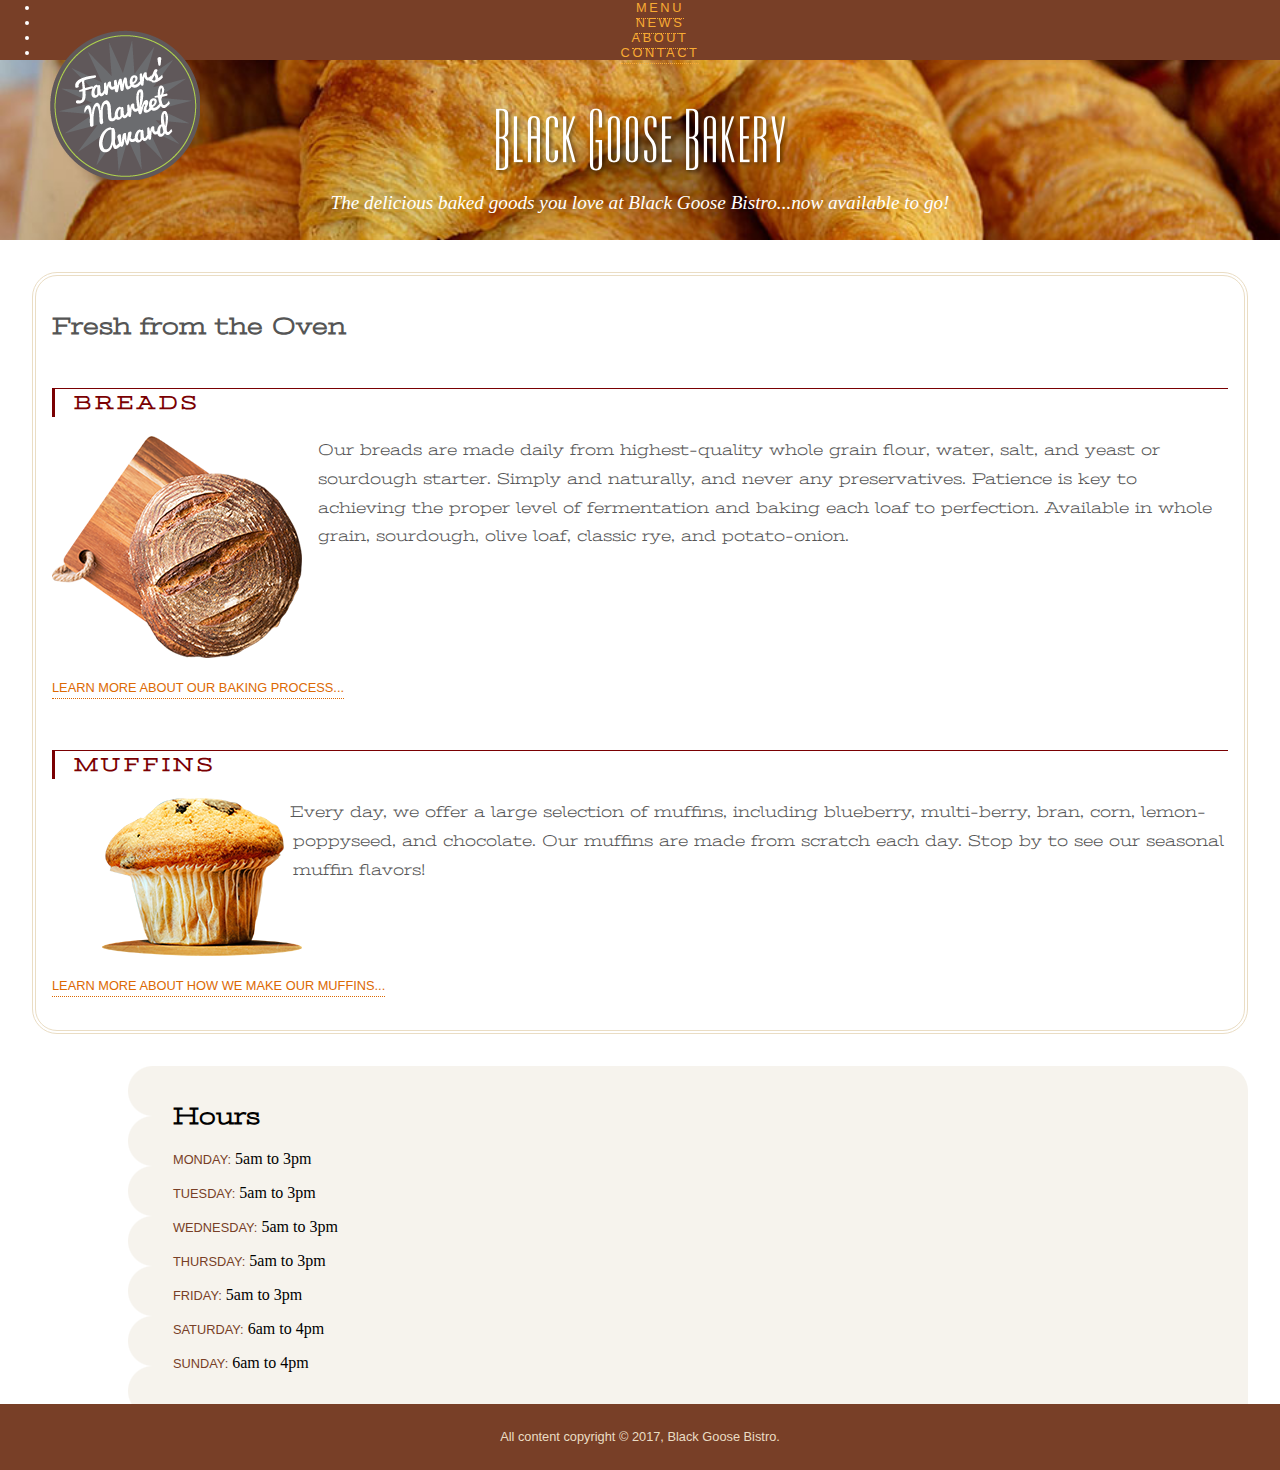
<file: ch15/bakery.html>
<!doctype html>
<html>
<head>
<meta charset="UTF-8">
<title>Black Goose Bakery</title>
<meta name="viewport" content="width=device-width, initial-scale=1">
<link href="https://fonts.googleapis.com/css?family=Stint+Ultra+Expanded" rel="stylesheet">
<style>
@import url(bakery-styles.css);
</style>
</head>

<body>

<header>
  <nav>
    <ul>
      <li><a href="">Menu</a></li>
      <li><a href="">News</a></li>
      <li><a href="">About</a></li>
      <li><a href="">Contact</a></li>
    </ul>
  </nav>  
  <h1><img src="images/bgb_logo.png" alt="Black Goose Bakery"></h1>
  <p>The delicious baked goods you love at Black Goose Bistro...now available to go!</p>
</header>

<main>
  <h2>Fresh from the Oven</h2>
  <h3>Breads</h3>
  <p><img src="images/bread.png" alt="round loaf of bread on cutting board"> Our breads are made daily from highest-quality whole grain flour, water, salt, and yeast or sourdough starter. Simply and naturally, and never any preservatives. Patience is key to achieving the proper level of fermentation and baking each loaf to perfection. Available in whole grain, sourdough, olive loaf, classic rye, and potato-onion.</p>
  <p class="more"><a href="">Learn more about our baking process...</a></p>

  <h3>Muffins</h3>
  <p><img src="images/muffin.png" alt="one chocolate chip muffin"> Every day, we offer a large selection of muffins, including blueberry, multi-berry, bran, corn, lemon-poppyseed, and chocolate. Our muffins are made from scratch each day. Stop by to see our seasonal muffin flavors!</p>
  <p class="more"><a href="">Learn more about how we make our muffins...</a></p>
</main>

<aside>
  <h2>Hours</h2>
  <p><span class="day">Monday:</span> 5am to 3pm</p>
  <p><span class="day">Tuesday:</span> 5am to 3pm</p>
  <p><span class="day">Wednesday:</span> 5am to 3pm</p>
  <p><span class="day">Thursday:</span> 5am to 3pm</p>
  <p><span class="day">Friday:</span> 5am to 3pm</p>
  <p><span class="day">Saturday:</span> 6am to 4pm</p>
  <p><span class="day">Sunday:</span> 6am to 4pm</p>
</aside>

<footer>
  <p>All content copyright &copy; 2017, Black Goose Bistro.</p>
  <div id="award"><img src="images/award.png" alt="Farmers' Market Award"></div>
</footer>

</body>
</html>
</file>
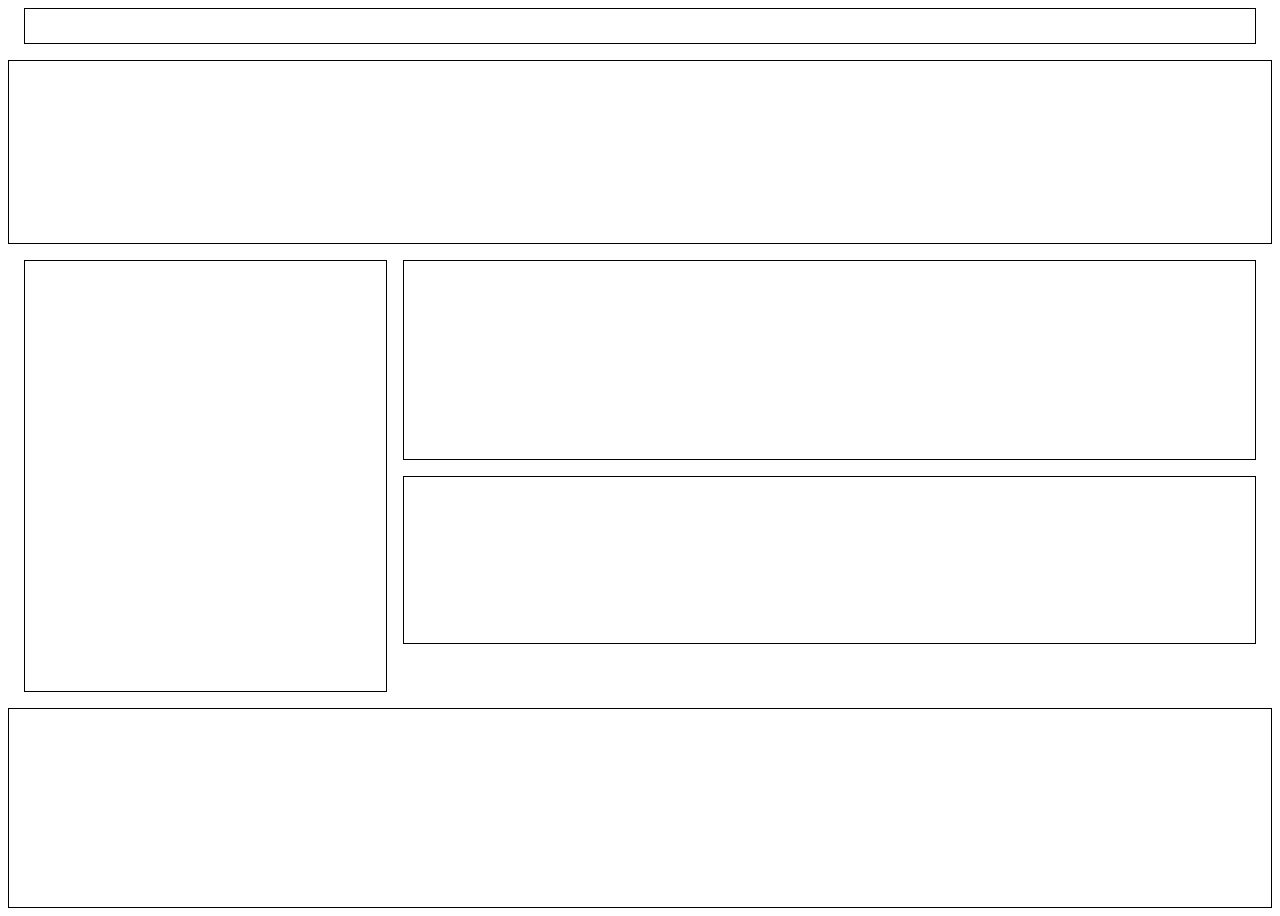
<file: flex-grid-practice/flex-grid.html>
<!DOCTYPE html>
<html lang="en">
<head>
    <meta charset="UTF-8">
    <meta http-equiv="X-UA-Compatible" content="IE=edge">
    <meta name="viewport" content="width=device-width, initial-scale=1.0">
    <title>Grid</title>
    <link rel="stylesheet" href="stylesheet.css">
</head>
<body>
    <div class="container">
    <div class="box nav"></div>
    <div class="box winner"></div>
    <div class="box chicken"></div>
    <div class="box dinner"></div>
    <div class="box stew"></div>
    <div class="box yo"></div>
    </div>
</body>
</html>
</file>
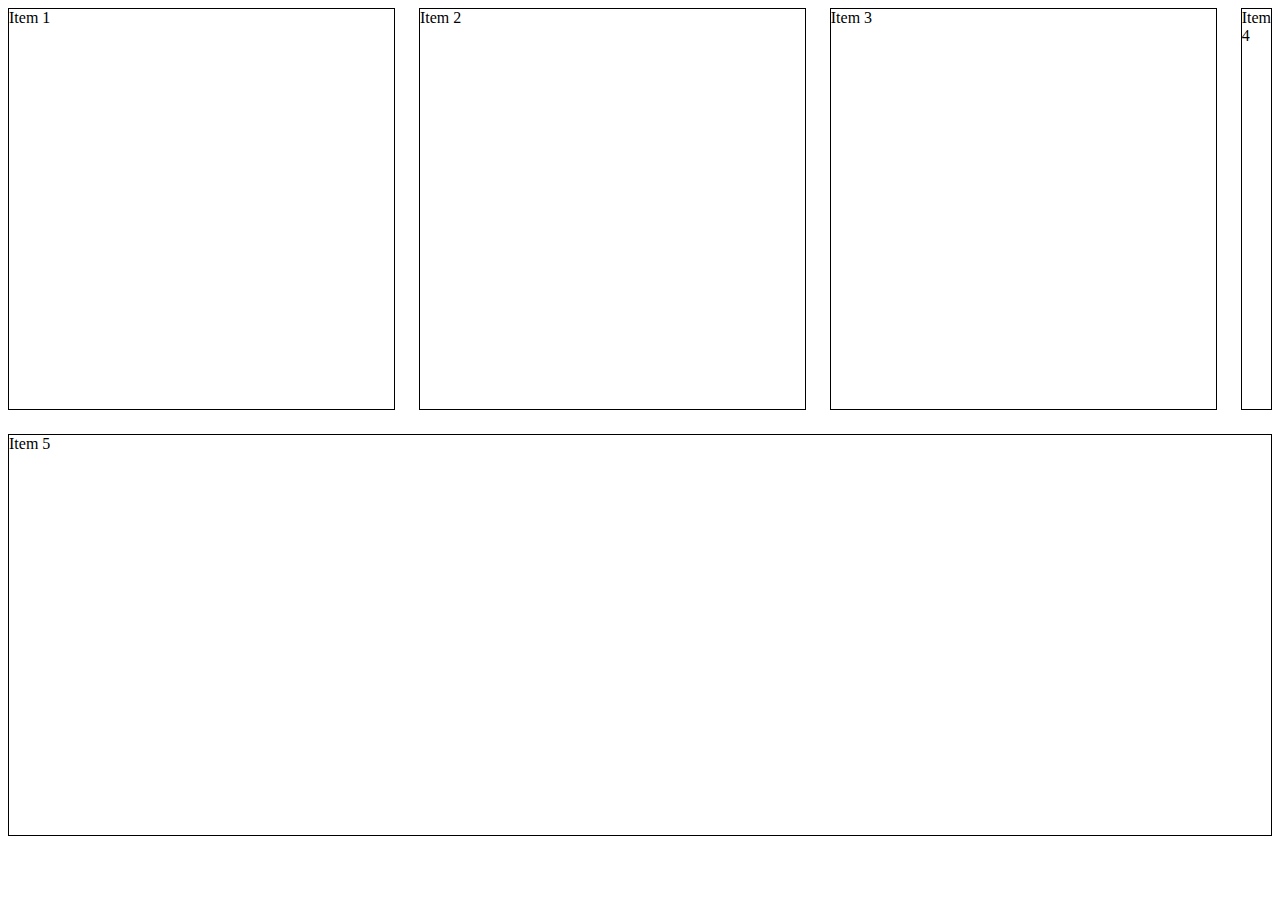
<file: flexbox_practice/Flexbox-test.html>
<!DOCTYPE html>
<html lang="en">
<head>
    <meta charset="UTF-8">
    <meta http-equiv="X-UA-Compatible" content="IE=edge">
    <meta name="viewport" content="width=device-width, initial-scale=1.0">
    <title>Flexbox</title>
    <link rel="stylesheet" href="stylesheet.css">
</head>
<body>
    <div class="flex-container">
        <div class="flex-item">Item 1</div>
        <div class="flex-item">Item 2</div>
        <div class="flex-item">Item 3</div>
        <div class="flex-item custom">Item 4</div>
        <div class="flex-item">Item 5</div>
    </div>    
</body>
</html>
</file>
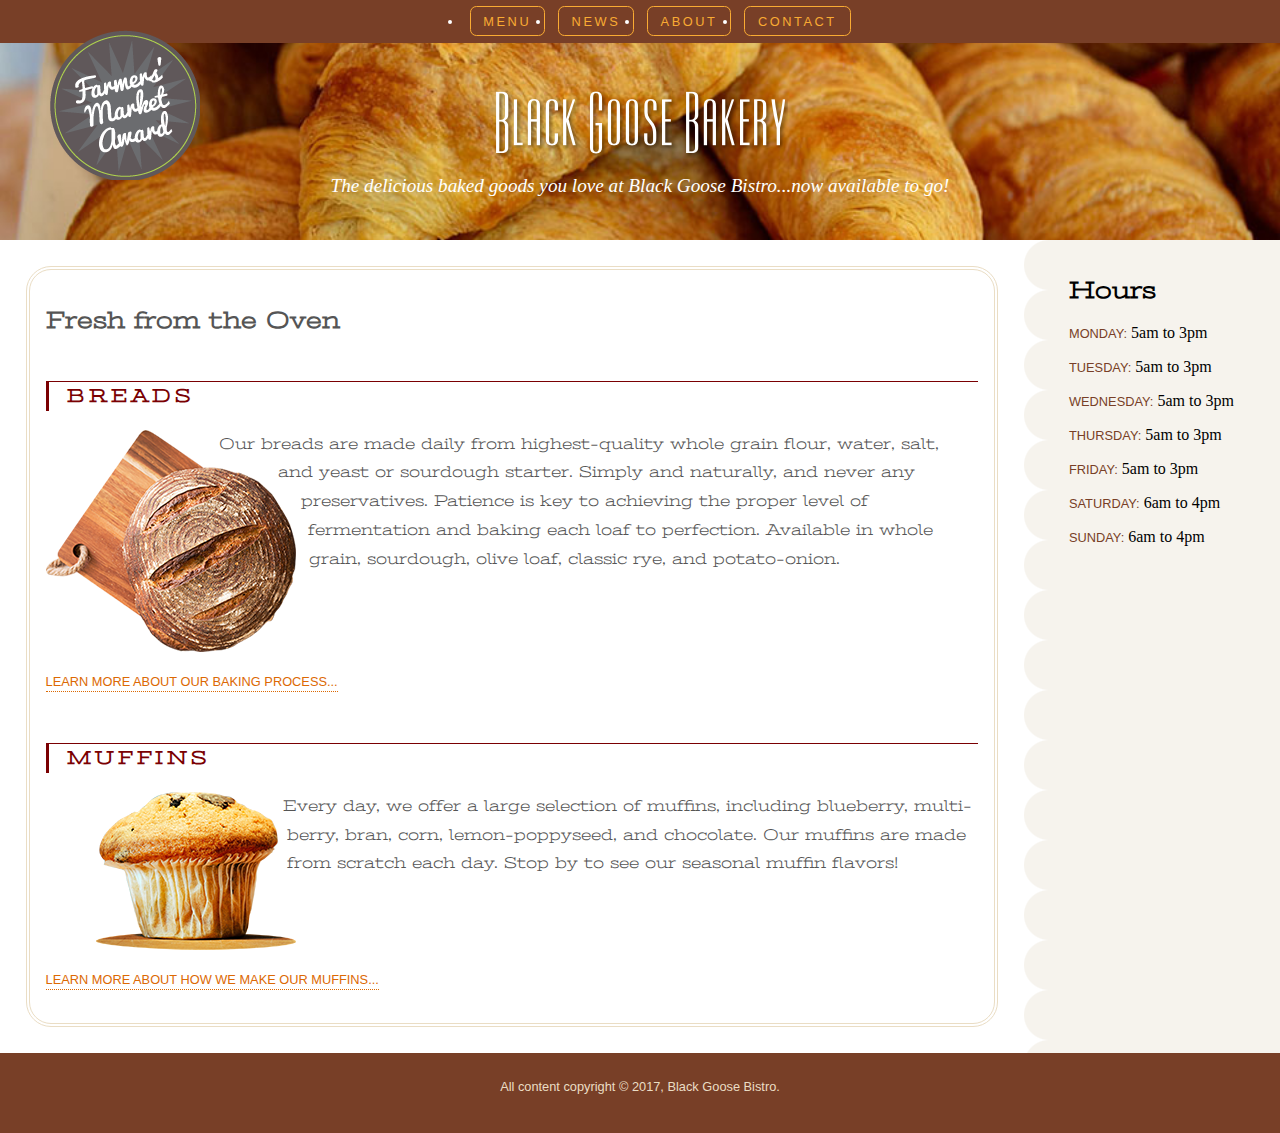
<file: ch16/black-goose/bakery_ch16.html>
<!doctype html>
<html>
<head>
<meta charset="UTF-8">
<title>Black Goose Bakery</title>
<meta name="viewport" content="width=device-width, initial-scale=1">
<link href="https://fonts.googleapis.com/css?family=Stint+Ultra+Expanded" rel="stylesheet">
<style>
@import url(bakery-styles.css);
</style>

</head>

<body>
<div id="container">
<header>
  <nav>
    <ul>
      <li><a href="">Menu</a></li>
      <li><a href="">News</a></li>
      <li><a href="">About</a></li>
      <li><a href="">Contact</a></li>
    </ul>
  </nav>  
  <h1><img src="images/bgb_logo.png" alt="Black Goose Bakery"></h1>
  <p>The delicious baked goods you love at Black Goose Bistro...now available to go!</p>
</header>

<main>
  <h2>Fresh from the Oven</h2>
  <h3>Breads</h3>
  <p><img src="images/bread.png" alt="round loaf of bread on cutting board"> Our breads are made daily from highest-quality whole grain flour, water, salt, and yeast or sourdough starter. Simply and naturally, and never any preservatives. Patience is key to achieving the proper level of fermentation and baking each loaf to perfection. Available in whole grain, sourdough, olive loaf, classic rye, and potato-onion.</p>
  <p class="more"><a href="">Learn more about our baking process...</a></p>

  <h3>Muffins</h3>
  <p><img src="images/muffin.png" alt="one chocolate chip muffin"> Every day, we offer a large selection of muffins, including blueberry, multi-berry, bran, corn, lemon-poppyseed, and chocolate. Our muffins are made from scratch each day. Stop by to see our seasonal muffin flavors!</p>
  <p class="more"><a href="">Learn more about how we make our muffins...</a></p>
</main>

<aside>
  <h2>Hours</h2>
  <p><span class="day">Monday:</span> 5am to 3pm</p>
  <p><span class="day">Tuesday:</span> 5am to 3pm</p>
  <p><span class="day">Wednesday:</span> 5am to 3pm</p>
  <p><span class="day">Thursday:</span> 5am to 3pm</p>
  <p><span class="day">Friday:</span> 5am to 3pm</p>
  <p><span class="day">Saturday:</span> 6am to 4pm</p>
  <p><span class="day">Sunday:</span> 6am to 4pm</p>
</aside>

<footer>
<p>All content copyright &copy; 2017, Black Goose Bistro.</p>
  <div id="award"> 
    <img src="images/award.png" alt="Farmers' Market Award"> 
  </div> 
</footer>
</div>

</body>
</html>
</file>
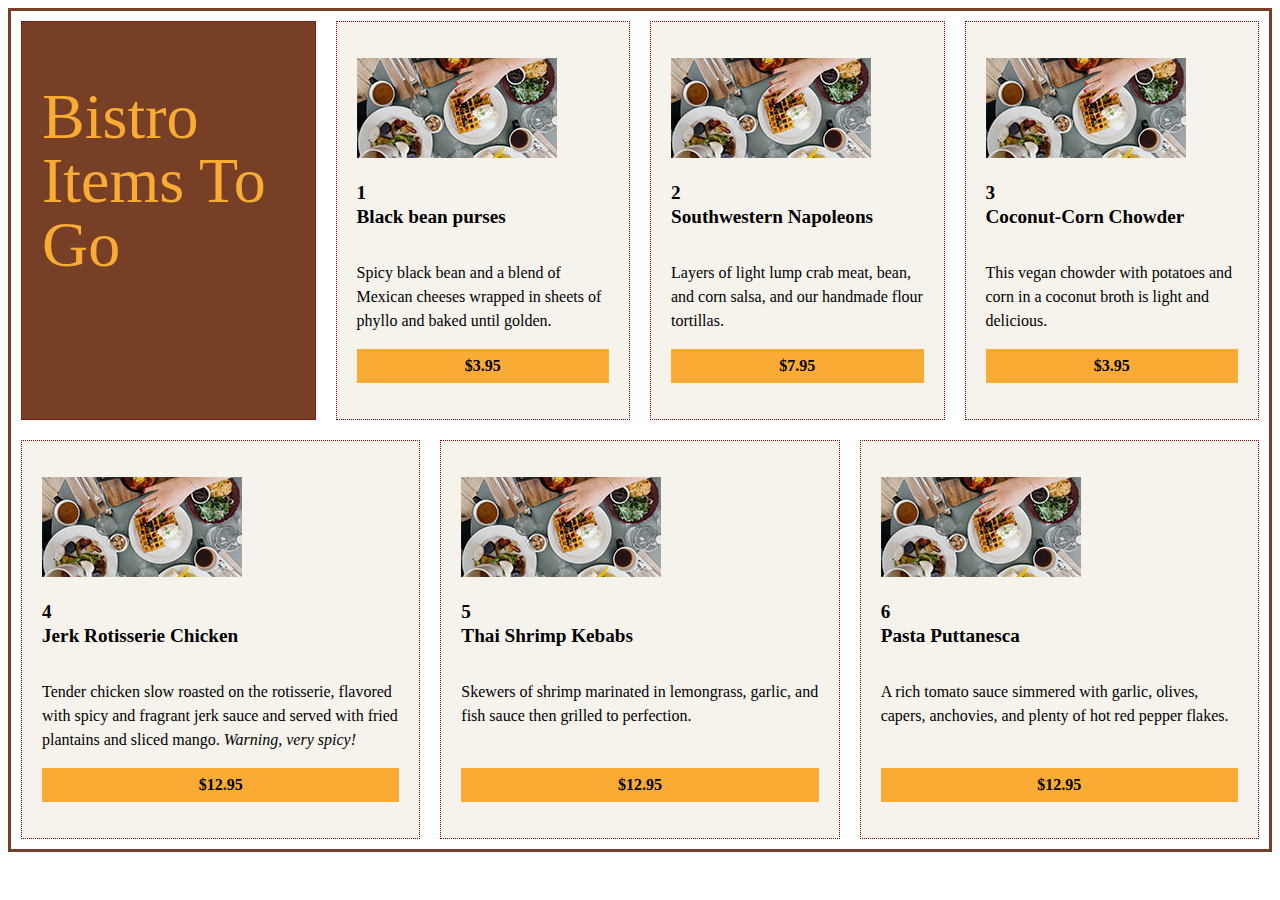
<file: ch16/flex-box/flex-menu.html>
<!doctype html>
<html>
<head>
<meta charset="UTF-8">
<title>Flexbox Product Listing Exercise</title>

<style>
html {
  box-sizing: border-box;
}
*, *:before, *:after {
  box-sizing: inherit;
}
body {
  font-family: Georgia, serif;
  line-height: 1.5em;
}
h1 {
  font-size: 4em;
  font-weight: normal;
}
h2 {
  font-size: 1.2em;
  margin-top: 0;
}
#menu {
  border: 3px solid #783F27;
  display: flex;
  flex-direction:row;
  align-items:stretch;
  flex-wrap: wrap;
  justify-content: center;
}
section {
  background: #F6F3ED;
  margin: 10px;
  padding: 20px;
  border: 1px dotted maroon;
  width: 240px;
  display: flex;
  flex-direction: column;
  flex:auto;
}
.title {
  background-color: #783F27;
  color: #F9AB33;
  line-height: 4em;
}
.price {
  font-weight: bold;
  background: #F9AB33;
  padding: 5px;
  width: 100%;
  text-align: center;
  margin-top: auto;
}
.photo {
  order: -1;
}
</style>

</head>

<body>
<div id="menu">
<section class="title">
<h1>Bistro Items To Go</h1>
</section>

<section class="dish">
<h2>1<br>Black bean purses</h2>
<p class="info">Spicy black bean and a blend of Mexican cheeses wrapped in sheets of phyllo and baked until golden.</p>
<p class="photo"><img src="table.jpg" alt=""></p>
<p class="price">$3.95</p>
</section>

<section class="dish">
<h2>2<br>Southwestern Napoleons</h2>
<p class="info">Layers of light lump crab meat, bean, and corn salsa, and our handmade flour tortillas.</p>
<p class="photo"><img src="table.jpg" alt=""></p>
<p class="price">$7.95</p>
</section>

<section class="dish">
<h2>3<br>Coconut-Corn Chowder</h2>
<p class="info">This vegan chowder with potatoes and corn in a coconut broth is light and delicious.</p>
<p class="photo"><img src="table.jpg" alt=""></p>
<p class="price">$3.95</p>
</section>

<section class="dish">
<h2>4<br>Jerk Rotisserie Chicken</h2>
<p class="info">Tender chicken slow roasted on the rotisserie, flavored with spicy and fragrant jerk sauce and served with fried plantains and sliced mango. <em>Warning, very spicy!</em></p>
<p class="photo"><img src="table.jpg" alt=""></p>
<p class="price">$12.95</p>
</section>

<section class="dish">
<h2>5<br>Thai Shrimp Kebabs</h2>
<p class="info">Skewers of shrimp marinated in lemongrass, garlic, and fish sauce then grilled to perfection.</p>
<p class="photo"><img src="table.jpg" alt=""></p>
<p class="price">$12.95</p>
</section>

<section class="dish">
<h2>6<br>Pasta Puttanesca</h2>
<p class="info">A rich tomato sauce simmered with garlic, olives, capers, anchovies, and plenty of hot red pepper flakes.</p>
<p class="photo"><img src="table.jpg" width="200" height="100" alt=""></p>
<p class="price">$12.95</p>
</section>


</div>

</body>
</html>
</file>
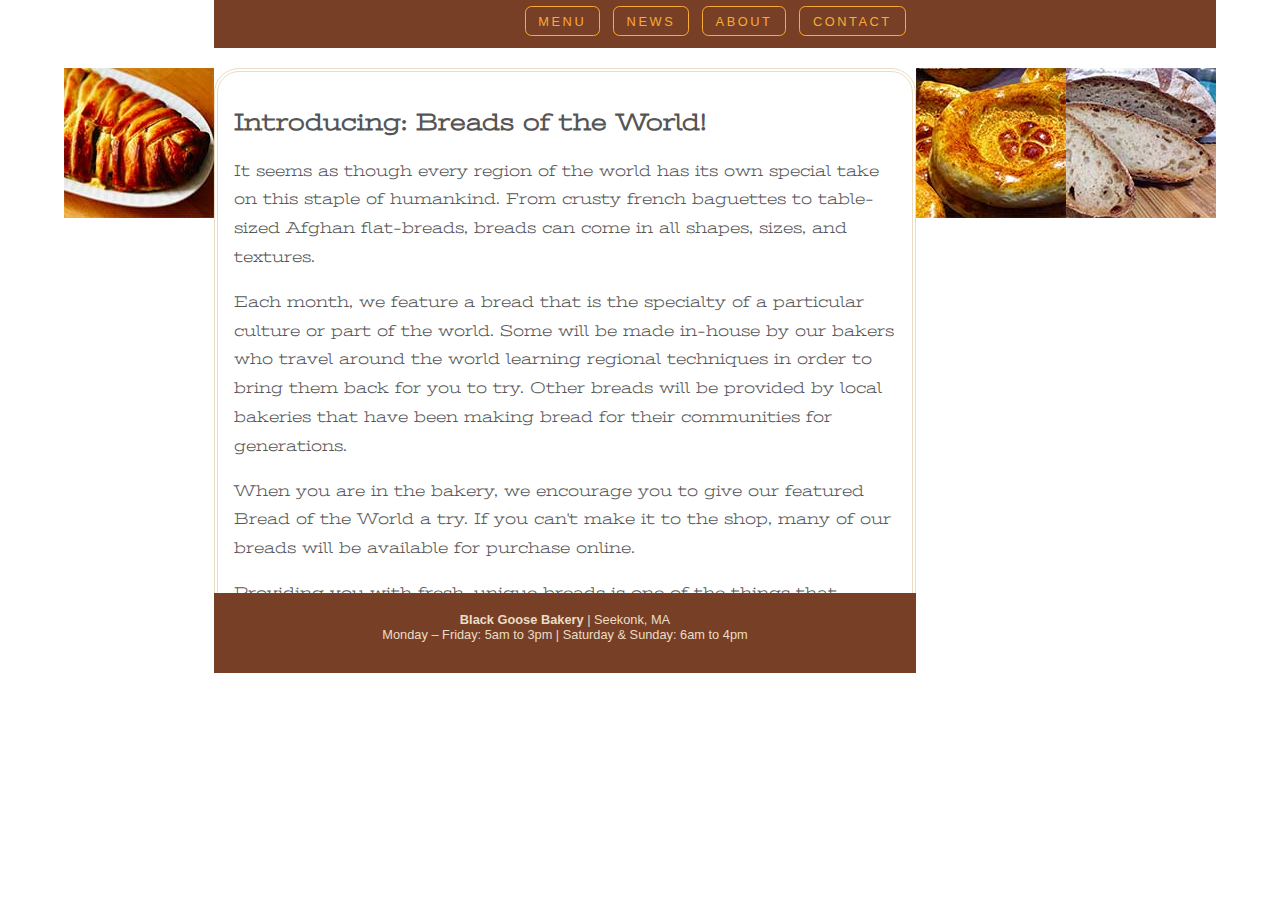
<file: ch16/flex-grid/grid.html>
<!doctype html>
<html>
<head>
<meta charset="UTF-8">
<title>Black Goose Bakery Grid</title>
<link href="https://fonts.googleapis.com/css?family=Stint+Ultra+Expanded" rel="stylesheet">
<style>

html {
  box-sizing: border-box;
}
* {
  box-sizing: inherit;
}
body {
  font-family: Georgia, serif; 
  font-size: 100%;
  background-color: white;
  margin: 0;
}

/* GRID STYLES START HERE */
#layout {
  margin-left: 5%;
  margin-right: 5%;
  display: grid;
	grid-template-rows: 3em 20px
  [main-start] 150px auto 5em
  [main-end];
}
nav {
  grid-row-start: 1;
  grid-row-end: 2;
  grid-column-start: 1;
  grid-column-end: 8;
}
#figA {
  grid-area: 3 / 3 / 4 / 4;
}
#figB {
  grid-area: 3 / 5 / 4 / 6;
}
#figC {
  grid-row: 3 / 4;
  grid-column: span 1 / -1;
}


/* VISUAL STYLES START HERE */

/* link styles */
a:link, a:visited { color: #DC6903; }
a:focus, a:hover, a:active { color: #F9AB33; }

a {
  text-decoration: none;
  border-bottom: 1px dotted;
  padding-bottom: .2em;
}



/* nav styles */
nav, footer {
  font-family: verdana, sans-serif;
  background-color: #783F27;
}
nav ul li a:link, nav ul li a:visited {
  color: #F9AB33;
}
nav ul li a:focus, nav ul li a:hover, nav ul li a:active {
  color: #fff;
}
nav ul {
  margin: 0;
  padding: 0;
  list-style-type: none;
  display: flex;
  justify-content: center;
}
nav ul li {
  font-size: .8em;
  text-transform: uppercase;
  letter-spacing: .2em;
}
nav ul li a {
  display: block;
  border: 1px solid;
  border-radius: .5em;
  padding: .5em 1em;
  margin: .5em; 
}


/* main styles */
main {
  font-family: 'Stint Ultra Expanded', Georgia, serif;
  background-color: white;
  line-height: 1.8em;
  color: #555;
  padding: 1em;
  border: double 4px #EADDC4;
  border-radius: 25px;
  grid-row: main-start / main-end;
  grid-column: main-start / main-end;
  grid-area: main;
}


/* misc styles */

figure {
  margin: 0;
  padding: 0;
   /* clears browser styles for figures */
}

footer {
  color: #EADDC4;
  text-align: center;
  font-size: .8em;
  padding: .5em;
  grid-row: 5 / 6;
  grid-column: 3 / -1;
}

</style>
</head>

<body>
<div id="layout">

<nav>
  <ul>
    <li><a href="">Menu</a></li>
    <li><a href="">News</a></li>
    <li><a href="">About</a></li>
    <li><a href="">Contact</a></li>
  </ul>
</nav>  

<main>
  <h2>Introducing: Breads of the World!</h2>
  <p>It seems as though every region of the world has its own special take on this staple of humankind. From crusty french baguettes to table-sized Afghan flat-breads, breads can come in all shapes, sizes, and textures.</p>
  <p>Each month, we feature a bread that is the specialty of a particular culture or part of the world. Some will be made in-house by our bakers who travel around the world learning regional techniques in order to bring them back for you to try. Other breads will be provided by local bakeries that have been making bread for their communities for generations.</p>

  <p>When you are in the bakery, we encourage you to give our featured Bread of the World a try. If you can't make it to the shop, many of our breads will be available for purchase online.</p>
  <p>Providing you with fresh, unique breads is one of the things that makes Black Goose Bakery proud.</p>
<!--
<p>Our breads are made daily from highest-quality whole grain flour, water, salt, and yeast or sourdough starter. Simply and naturally, and never any preservatives. Patience is key to achieving the proper level of fermentation and baking each loaf to perfection. Available in whole grain, sourdough, olive loaf, classic rye, and potato-onion.</p>
-->
</main>

<figure id="figA"><img src="images/uzbek_150.jpg"></figure>
<figure id="figB"><img src="images/bread_150.jpg"></figure>
<figure id="figC"><img src="images/braided_150.jpg"></figure>

<footer>
  <p><strong>Black Goose Bakery</strong> | Seekonk, MA <br>
Monday &ndash; Friday: 5am to 3pm | Saturday &amp; Sunday: 6am to 4pm</p>
</footer>

</div>
</body>
</html>
</file>
<file: flex-grid-practice/stylesheet.css>
.container {
    display: grid;
    min-width: 100%;
    grid-template-columns: 30% 70%;
    grid-template-rows: 4vh 24vh 24vh 24vh 24vh;
    grid-template-areas: 
    "nav nav"
    "winner winner"
    "chicken dinner"
    "chicken stew"
    "yo yo";
}
.box {
    border: solid black 1px;
    min-height: 10px;
}
.nav {
    grid-area: nav;
    margin: 0 1em 0 1em;
}
.winner {
    grid-area: winner;
    margin: 1em 0 1em 0;
}
.chicken {
    grid-area: chicken;
    margin: 0 0 0 1em;
}
.dinner {
    grid-area: dinner;
    margin: 0 1em 1em 1em;
}
.stew {
    grid-area: stew;
    margin: 0 1em 3em 1em;
}
.yo {
    grid-area: yo;
    margin: 1em 0 0 0;
}
</file>
<file: flexbox_practice/stylesheet.css>
.flex-container {
    display: flex;
    flex-wrap: wrap;
    gap: 1.5em;
    /* column-gap: 1.5em; */
    /* min-height: 100vh; */
}
.flex-item {
    border: 1px solid black;
    flex: 1;
    height: 400px;
}

.custom {
    flex-grow: 0;
}
.flex-item:last-child {
    flex: 0 100%;
}
</file>
